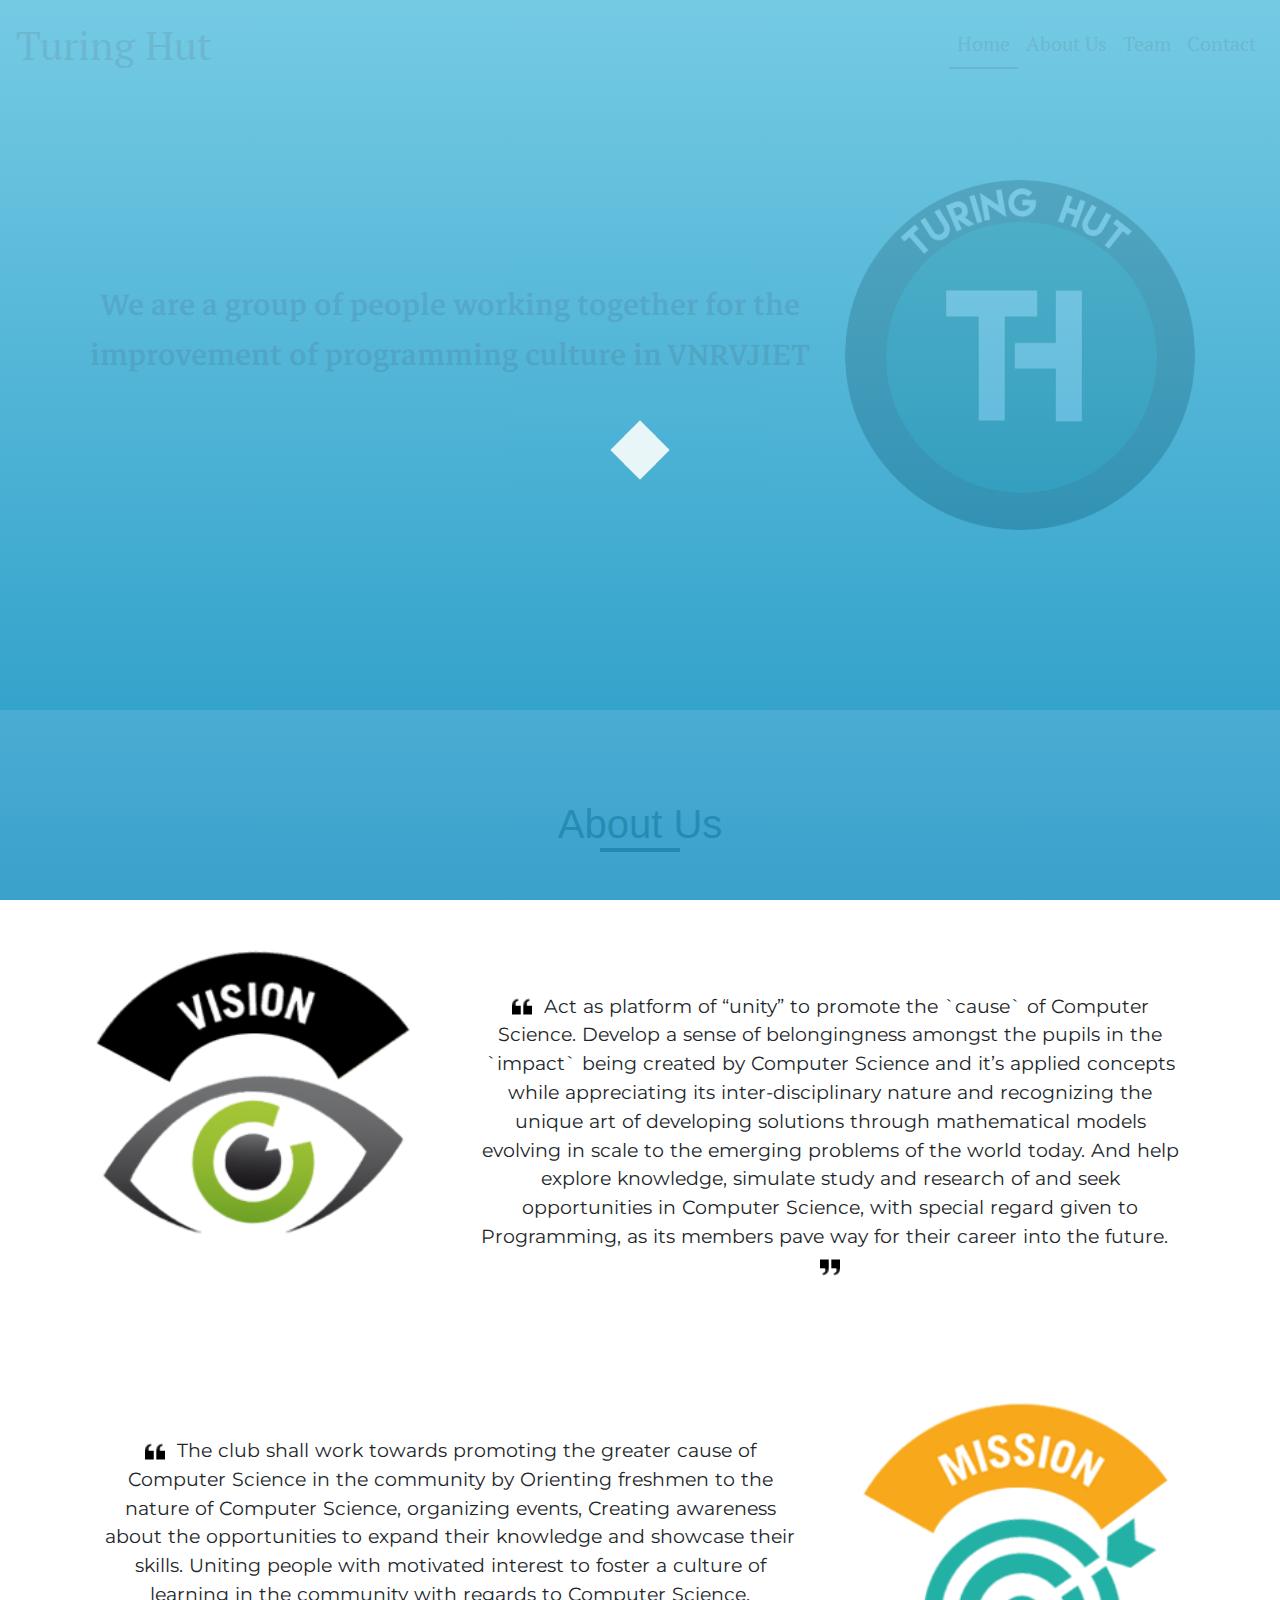
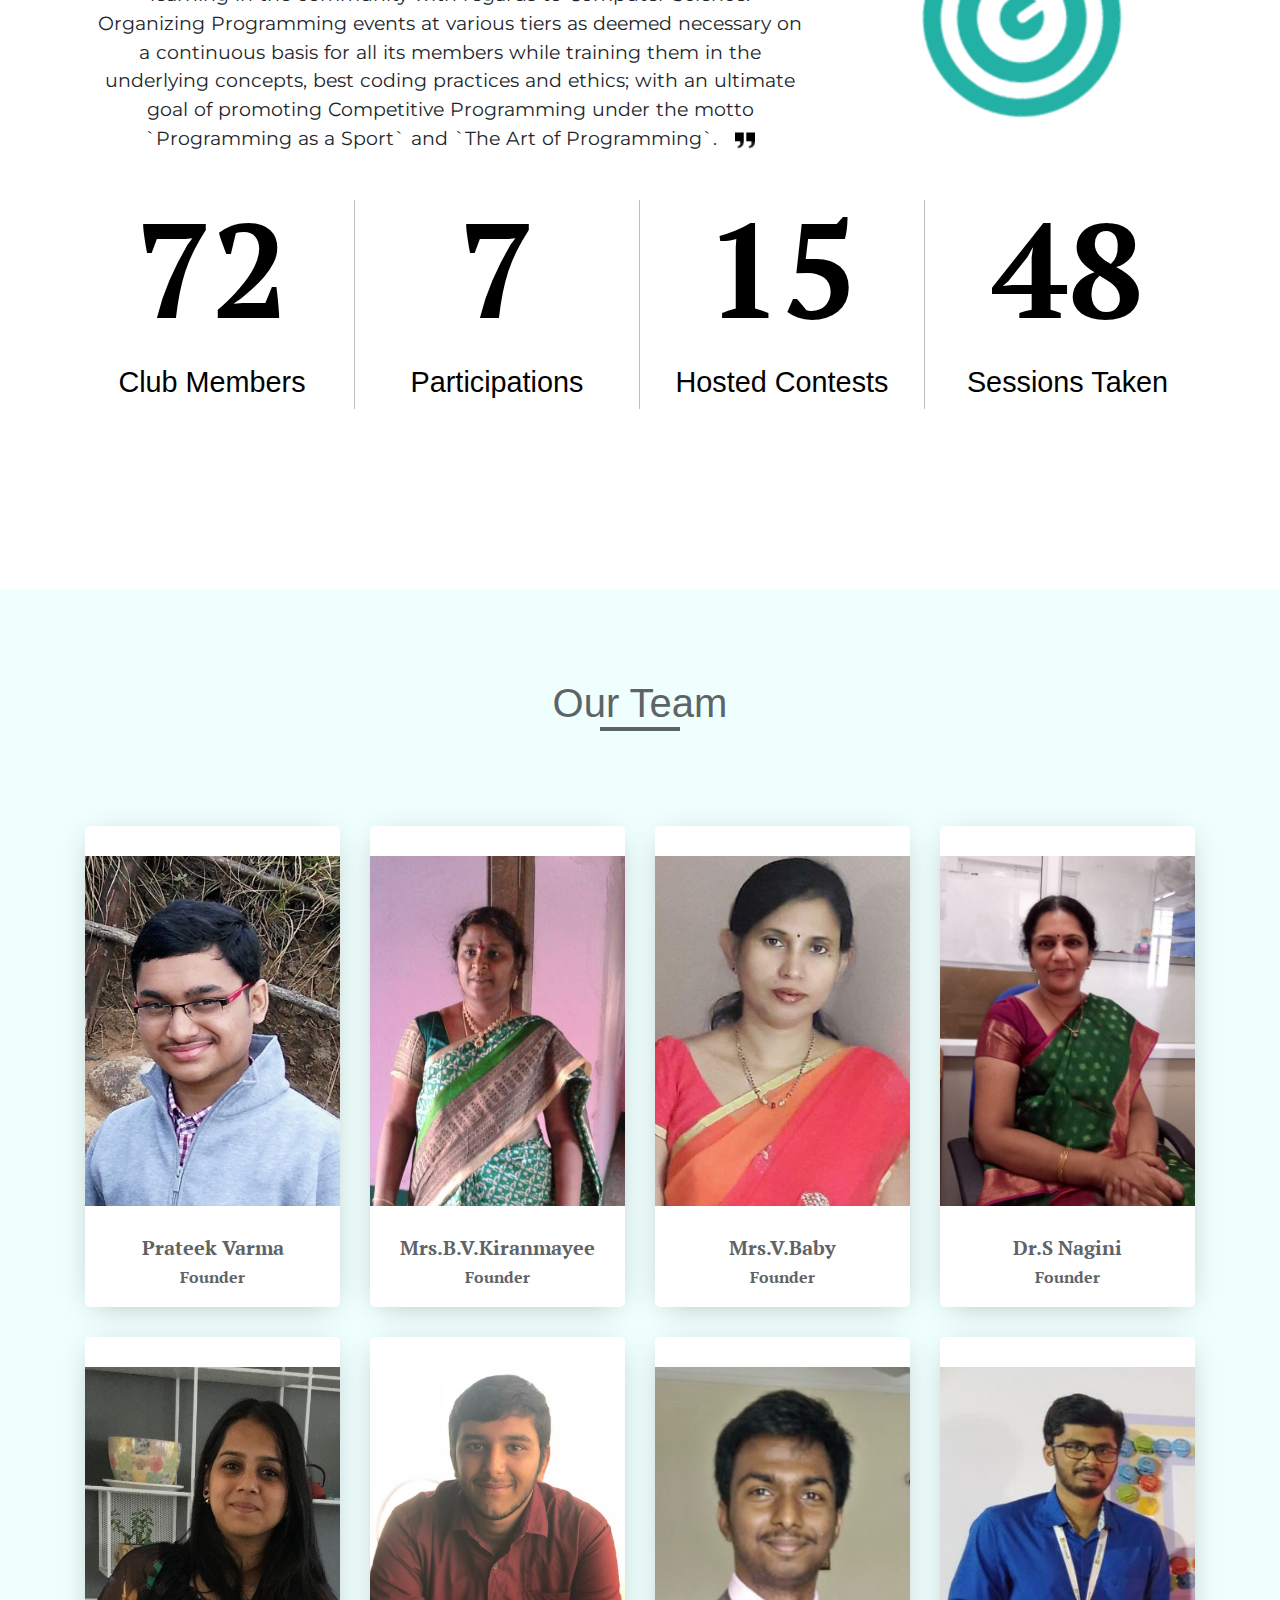
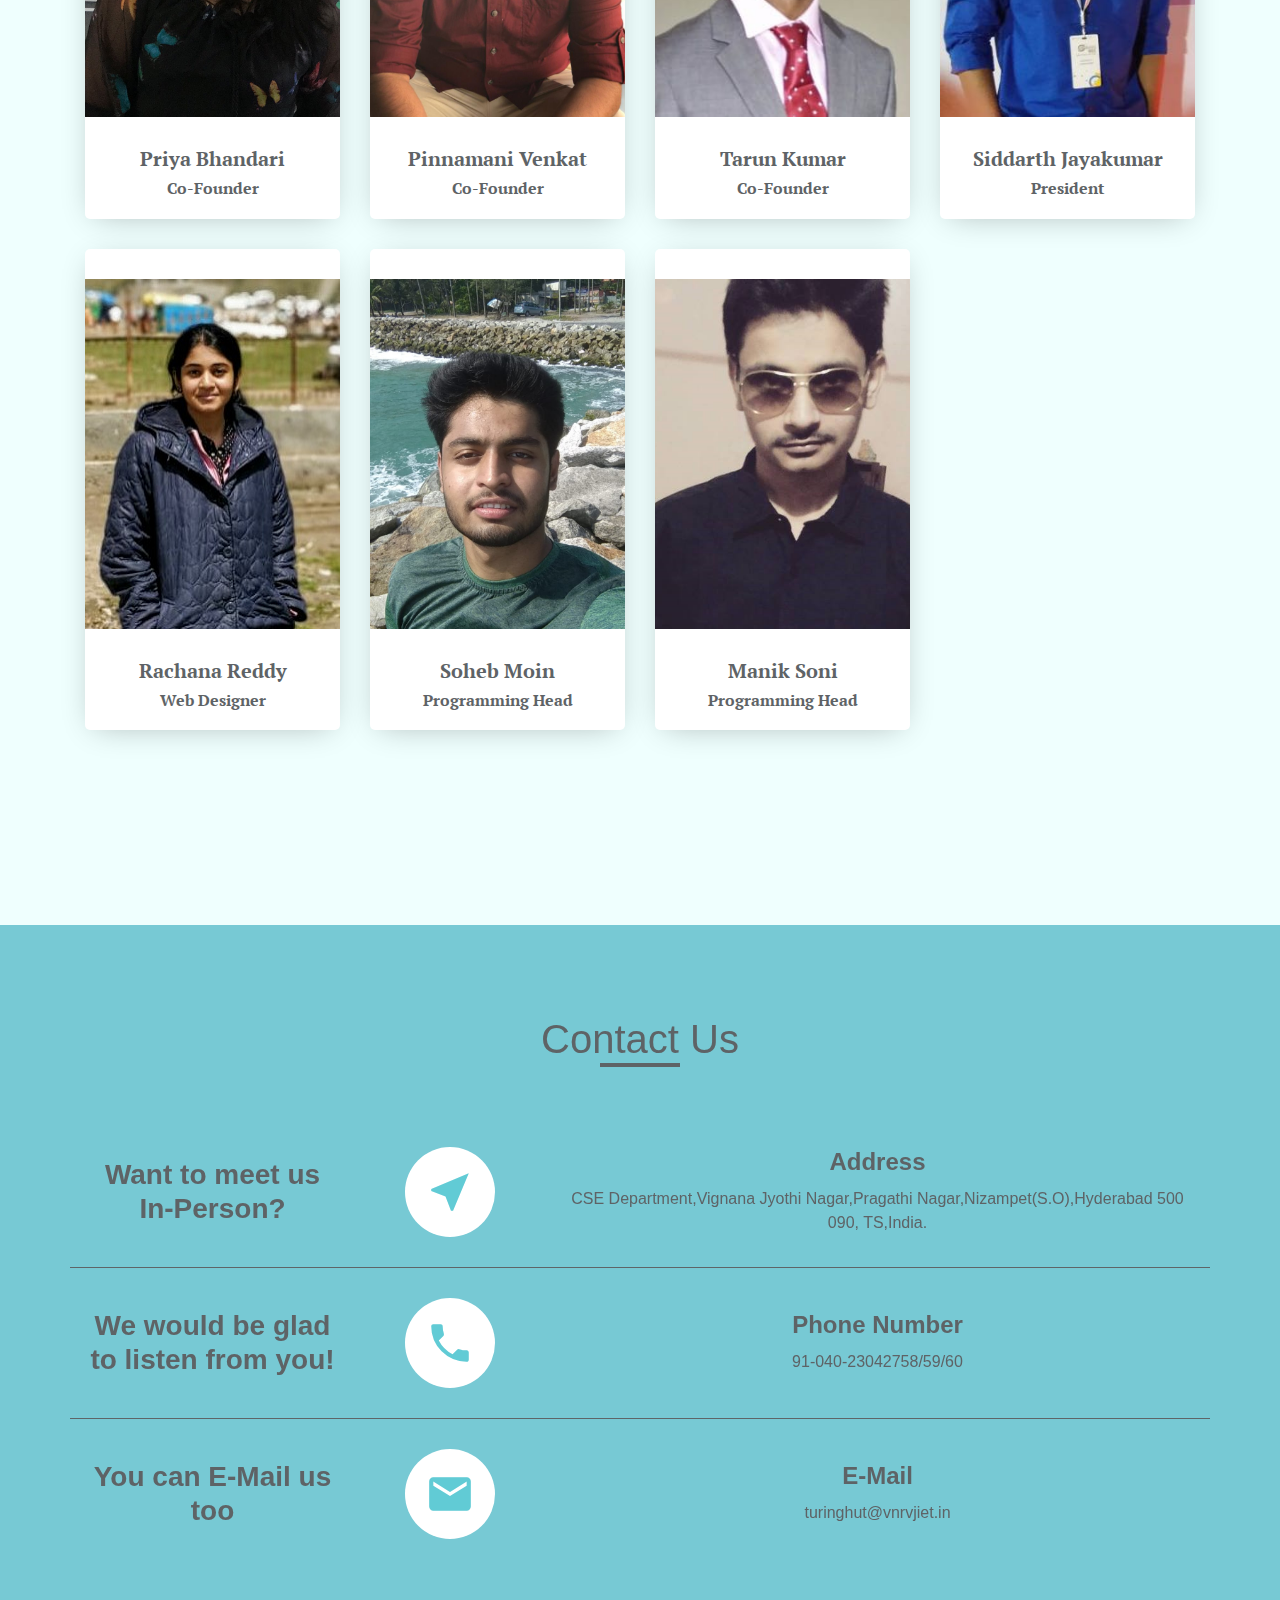
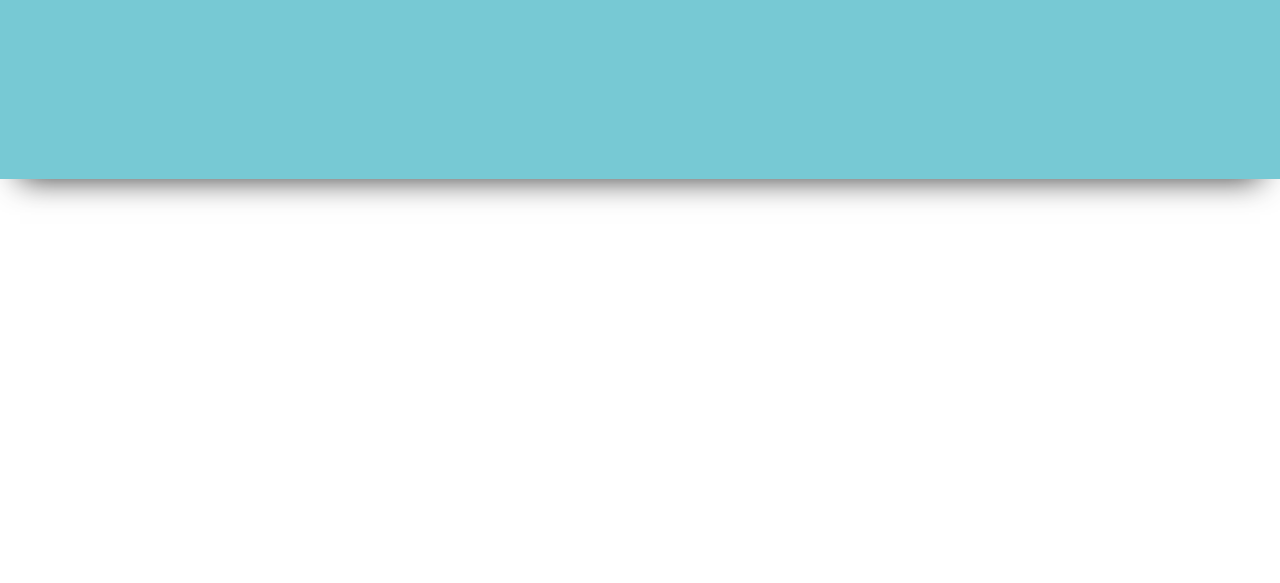
<file: index.html>
<!DOCTYPE html>
<html lang="en" dir="ltr">

<head>
    <link rel="apple-touch-icon" sizes="57x57" href="images/apple-icon-57x57.png">
    <link rel="apple-touch-icon" sizes="60x60" href="images/apple-icon-60x60.png">
    <link rel="apple-touch-icon" sizes="72x72" href="images/apple-icon-72x72.png">
    <link rel="apple-touch-icon" sizes="76x76" href="images/apple-icon-76x76.png">
    <link rel="apple-touch-icon" sizes="114x114" href="images/apple-icon-114x114.png">
    <link rel="apple-touch-icon" sizes="120x120" href="images/apple-icon-120x120.png">
    <link rel="apple-touch-icon" sizes="144x144" href="images/apple-icon-144x144.png">
    <link rel="apple-touch-icon" sizes="152x152" href="images/apple-icon-152x152.png">
    <link rel="apple-touch-icon" sizes="180x180" href="images/apple-icon-180x180.png">
    <link rel="icon" type="image/png" sizes="192x192" href="images/android-icon-192x192.png">
    <link rel="icon" type="image/png" sizes="32x32" href="images/favicon-32x32.png">
    <link rel="icon" type="image/png" sizes="96x96" href="images/favicon-96x96.png">
    <link rel="icon" type="image/png" sizes="16x16" href="images/favicon-16x16.png">
    <link rel="manifest" href="images/manifest.json">
    <meta name="msapplication-TileColor" content="#ffffff">
    <meta name="msapplication-TileImage" content="images/ms-icon-144x144.png">
    <meta name="theme-color" content="#ffffff">

    <meta name="viewport" content="width=device-width, initial-scale=1.0">

    <title>Turing Hut</title>
    <link href="https://fonts.googleapis.com/css?family=Montserrat" rel="stylesheet">
    <link rel="stylesheet" href="css/bootstrap.min.css">
    <link rel="stylesheet" href="css/hamburger.css">

    <link rel="stylesheet" href="css/main.css">

    <link rel="stylesheet" href="https://fonts.googleapis.com/icon?family=Material+Icons">
</head>

<body id="page-top" data-spy="scroll" data-target=".navbar">

    <div class="preloader">
        <div class="sk-folding-cube">
            <div class="sk-cube1 sk-cube"></div>
            <div class="sk-cube2 sk-cube"></div>
            <div class="sk-cube4 sk-cube"></div>
            <div class="sk-cube3 sk-cube"></div>
        </div>
    </div>

    <div class="popup-overlay text-v-center text-center" onclick="closeOverlay(event)">
        <div id="overlay-content-row" class="row">
            <div class="col-lg-4 col-sm-2 col-1">

            </div>
            <div class="contact-overlay-content col-lg-4 col-sm-8 col-10 card" onclick="return false;">
                <h3 id="contact-overlay-heading" class="text-center underline underline-black"></h3>
                <div class="row">
                    <div class="col-10">
                        <h5 id="contact-overlay-contact"></h5>
                    </div>
                    <div class="col-2">
                        <a id="copyIcon" href="#" onclick="copyToClipBoard()">
                            <i class="material-icons">content_copy</i>
                        </a>
                    </div>
                </div>
                <div style="margin-top:20px;" class="row">
                    <div class="col-12">
                        <button class="btn btn-black mdc-button" onclick="closeOverlay(event)">Close</button>
                    </div>
                </div>
            </div>
            <div class="col-lg-4 col-sm-3 col-1">

            </div>
        </div>
    </div>

    <div id="snackbar">Copied to clipboard</div>

    <div class="navbar navbar-expand-md non-affix fixed-top">

        <a class="navbar-brand" href="#page-top">
            <h1 style="margin:0;" class="">Turing Hut</h1>
        </a>

        <a id="hamburger" class="navbar-toggler" data-toggle="collapse" data-target="#collapsibleNavbar">
            <span></span>
            <span></span>
            <span></span>
            <span></span>
            <span></span>
            <span></span>
        </a>

        <div data-aos="zoom-in" class="collapse navbar-collapse justify-content-end" id="collapsibleNavbar">
            <ul class="navbar-nav ml-auto">
                <li class="nav-item">
                    <a class="nav-link" href="#home">Home</a>
                </li>
                <li class="nav-item">
                    <a class="nav-link " href="#aboutus">About Us</a>
                </li>
                <li class="nav-item">
                    <a class="nav-link" href="#team">Team</a>
                </li>
                <li class="nav-item">
                    <a class="nav-link" href="#contact">Contact</a>
                </li>
            </ul>
        </div>

    </div>

    <section id="home" class="v-center">
        <div class="container">
            <div class="row">
                <div class="col-md-8 text-center v-center">
                    <h2 style="font-size: 42px;" class="markazi-font">We are a group of people working together for the improvement of programming culture in VNRVJIET</h2>
                </div>
                <div class="col-md-4">

                    <img style="height: 100%; width: 100%; object-fit: contain" class="lazy" src="images/th_logo.png">

                </div>
            </div>
        </div>
    </section>

    <section style="width: 100%;  background: white;  padding-top: 30px;" id="aboutus">
        <div class="container">
            <div class="row">
                <div class="text-center col-12">
                    <h2 class="section-heading">About Us</h2>
                    <div class="text-center line-shape"></div>
                </div>
            </div>
            <div class="row" style="margin-bottom: 50px;">
                <img style="height: 100%; width: 100%; object-fit: contain; margin-bottom: 30px;" class="col-md-4 lazy" src="images/vision.png">
                <div class="col-md-8 v-center">
                    <div class="AUcontent"><img src="images/left-quote.png" height="20px" ; width="20px" ;> &nbsp;Act as platform of “unity” to promote the `cause` of Computer Science. Develop a sense of belongingness amongst the pupils in the `impact` being created by Computer
                        Science and it’s applied concepts while appreciating its inter-disciplinary nature and recognizing the unique art of developing solutions through mathematical models evolving in scale to the emerging problems of the world today.
                        And help explore knowledge, simulate study and research of and seek opportunities in Computer Science, with special regard given to Programming, as its members pave way for their career into the future. &nbsp; <img src="images/right-quote.png"
                            height="20" ; width="20" ;></div>
                </div>
            </div>

            <div class="row" style="display: flex; flex-direction: row-reverse;">
                <img style="height: 100%;  width: 100%; object-fit: contain; margin-bottom: 30px;" class="col-md-4 lazy" src="images/mission.png">
                <div class="col-md-8 v-center">
                    <div class="AUcontent"><img src="images/left-quote.png" height="20px" ; width="20px" ;> &nbsp;The club shall work towards promoting the greater cause of Computer Science in the community by Orienting freshmen to the nature of Computer Science, organizing
                        events, Creating awareness about the opportunities to expand their knowledge and showcase their skills. Uniting people with motivated interest to foster a culture of learning in the community with regards to Computer Science. Organizing
                        Programming events at various tiers as deemed necessary on a continuous basis for all its members while training them in the underlying concepts, best coding practices and ethics; with an ultimate goal of promoting Competitive
                        Programming under the motto `Programming as a Sport` and `The Art of Programming`. &nbsp; <img src="images/right-quote.png" height="20" ; width="20" ;></div>
                </div>
            </div>

            <div class="row stats">
                <div class="col-12 col-md-6 col-lg-3 text-center stats_col">
                    <div class="stats_count">72</div>
                    <h5>Club Members</h5>
                </div>
                <div class="col-12 col-md-6 col-lg-3 text-center stats_col">
                    <div class="stats_count">7</div>
                    <h5>Participations</h5>
                </div>
                <div class="col-12 col-md-6 col-lg-3 text-center stats_col">
                    <div class="stats_count">15</div>
                    <h5>Hosted Contests</h5>
                </div>
                <div class="col-12 col-md-6 col-lg-3 text-center stats_col">
                    <div class="stats_count">48</div>
                    <h5>Sessions Taken</h5>
                </div>
            </div>
        </div>
    </section>

    <section style="width: 100%;" id="team">
        <div class="container">
            <div class="row">
                <div class="text-center col-12">
                    <h2 class="section-heading">Our Team</h2>
                    <div class="text-center line-shape"></div>
                </div>
            </div>

            <div class="row">
                <div class="col-xs-12 col-sm-6 col-lg-3">
                    <div class="photo-section-padding">
                        <div class="single-photo">
                            <img class="lazy" src="images/prateek.jpeg" alt="">
                        </div>
                        <h5 class="pt-font">Prateek Varma</h5>
                        <h6>Founder</h6>
                        <ul class="social-menu">
                            <li>
                                <!-- <a href="#">
                                    <i class="material-icons">email</i>
                                </a> -->
                            </li>
                        </ul>
                    </div>
                </div>
                <div class="col-xs-12 col-sm-6 col-lg-3">
                    <div class="photo-section-padding">
                        <div class="single-photo">
                            <img class="lazy" src="images/bvkmaam.jpeg" alt="">
                        </div>
                        <h5 class="pt-font">Mrs.B.V.Kiranmayee</h5>
                        <h6>Founder</h6>
                        <ul class="social-menu">
                            <li>
                                <a href="#" onclick="showContactPopUp('kiranmayee_bv@vnrvjiet.in',1); event.preventDefault();" target="_top">
                                    <i class="material-icons">email</i>
                                </a>
                            </li>
                        </ul>
                    </div>
                </div>
                <div class="col-xs-12 col-sm-6 col-lg-3">
                    <div class="photo-section-padding">
                        <div class="single-photo">
                            <img class="lazy" src="images/babymaam.jpeg" alt="">
                        </div>
                        <h5 class="pt-font">Mrs.V.Baby</h5>
                        <h6>Founder</h6>
                        <ul class="social-menu">
                            <li>
                                <a href="#" onclick="showContactPopUp('baby_v@vnrvjiet.in',1); event.preventDefault();" target="_top">
                                    <i class="material-icons">email</i>
                                </a>
                            </li>
                        </ul>
                    </div>
                </div>
                <div class="col-xs-12 col-sm-6 col-lg-3">
                    <div class="photo-section-padding">
                        <div class="single-photo">
                            <img class="lazy" src="images/naginimaam.jpeg" alt="">
                        </div>
                        <h5 class="pt-font">Dr.S Nagini</h5>
                        <h6>Founder</h6>
                        <ul class="social-menu">
                            <li>
                                <a href="#" onclick="showContactPopUp('nagini_s@vnrvjiet.in',1); event.preventDefault();" target="_top">
                                    <i class="material-icons">email</i>
                                </a>
                            </li>
                        </ul>
                    </div>
                </div>
            </div>



            <!-- Co-Founders -->
            <div class="row text-center">
                <div class="col-xs-12 col-sm-6 col-lg-3">
                    <div class="photo-section-padding">
                        <div class="single-photo">
                            <img class="lazy" src="images/priya_bhandari.jpeg" alt="">
                        </div>
                        <h5 class="pt-font">Priya Bhandari</h5>
                        <h6>Co-Founder</h6>
                        <ul class="social-menu">
                            <li>
                                <a href="#" onclick="showContactPopUp('priyab724@gmail.com',1); event.preventDefault();" target="_top">
                                    <i class="material-icons">email</i>
                                </a>
                            </li>
                        </ul>
                    </div>
                </div>
                <div class="col-xs-12 col-sm-6 col-lg-3">
                    <div class="photo-section-padding">
                        <div class="single-photo">
                            <img class="lazy" src="images/venkat.jpg" alt="">
                        </div>
                        <h5 class="pt-font">Pinnamani Venkat</h5>
                        <h6>Co-Founder</h6>
                        <ul class="social-menu">
                            <li>
                                <a href="#" onclick="showContactPopUp('pinnamanivenkat@gmail.com',1); event.preventDefault();" target="_top">
                                    <i class="material-icons">email</i>
                                </a>
                            </li>
                            <li>
                                <a href="#" onclick="showContactPopUp('+919618551187',2); event.preventDefault();" target="_top">
                                    <i class="material-icons">perm_phone_msg</i>
                                </a>
                            </li>
                        </ul>
                    </div>
                </div>
                <div class="col-xs-12 col-sm-6 col-lg-3">
                    <div class="photo-section-padding">
                        <div class="single-photo">
                            <img class="lazy" src="images/tarun1.jpg" alt="">
                        </div>
                        <h5 class="pt-font">Tarun Kumar</h5>
                        <h6>Co-Founder</h6>
                        <ul class="social-menu">
                            <li>
                                <a href="#" onclick="showContactPopUp('1998tarun@gmail.com',1); event.preventDefault();" target="_top">
                                    <i class="material-icons">email</i>
                                </a>
                            </li>
                            <li>
                                <a href="#" onclick="showContactPopUp('+919000601770',2); event.preventDefault();" target="_top">
                                    <i class="material-icons">perm_phone_msg</i>
                                </a>
                            </li>
                        </ul>
                    </div>
                </div>
                <div class="col-xs-12 col-sm-6 col-lg-3">
                    <div class="photo-section-padding">
                        <div class="single-photo">
                            <img class="lazy" src="images/siddarth.jpeg" alt="">
                        </div>
                        <h5 class="pt-font">Siddarth Jayakumar</h5>
                        <h6>President</h6>
                        <ul class="social-menu">
                            <li>
                                <a href="#" onclick="showContactPopUp('siddarth.jayakumar@yahoo.com',1); event.preventDefault();" target="_top">
                                    <i class="material-icons">email</i>
                                </a>
                            </li>
                            <li>
                                <a href="#" onclick="showContactPopUp('+919703936630',2); event.preventDefault();" target="_top">
                                    <i class="material-icons">perm_phone_msg</i>
                                </a>
                            </li>
                        </ul>
                    </div>
                </div>
            </div>

            <div class="row text-center">
                <div class="col-xs-12 col-sm-6 col-lg-3">
                    <div class="photo-section-padding">
                        <div class="single-photo">
                            <img class="lazy" src="images/rachana.jpeg" alt="">
                        </div>
                        <h5 class="pt-font">Rachana Reddy</h5>
                        <h6>Web Designer</h6>
                        <ul class="social-menu">
                            <li>
                                <a href="#" onclick="showContactPopUp('bh.rachana11@gmail.com',1); event.preventDefault();" target="_top">
                                    <i class="material-icons">email</i>
                                </a>
                            </li>
                            <li>
                                <a href="#" onclick="showContactPopUp('+918790045599',2); event.preventDefault();" target="_top">
                                    <i class="material-icons">perm_phone_msg</i>
                                </a>
                            </li>
                        </ul>
                    </div>
                </div>
                <div class="col-xs-12 col-sm-6 col-lg-3">
                    <div class="photo-section-padding">
                        <div class="single-photo">
                            <img class="lazy" src="images/shoeb.jpeg" alt="">
                        </div>
                        <h5 class="pt-font">Soheb Moin</h5>
                        <h6>Programming Head</h6>
                        <ul class="social-menu">
                            <li>
                                <a href="#" onclick="showContactPopUp('moinsoheb02@gmail.com',1); event.preventDefault();" target="_top">
                                    <i class="material-icons">email</i>
                                </a>
                            </li>
                            <li>
                                <a href="#" onclick="showContactPopUp('+919701795383',2); event.preventDefault();" target="_top">
                                    <i class="material-icons">perm_phone_msg</i>
                                </a>
                            </li>
                        </ul>
                    </div>
                </div>
                <div class="col-xs-12 col-sm-6 col-lg-3">
                    <div class="photo-section-padding">
                        <div class="single-photo">
                            <img class="lazy" src="images/manik.jpg" alt="">
                        </div>
                        <h5 class="pt-font">Manik Soni</h5>
                        <h6>Programming Head</h6>
                        <ul class="social-menu">
                            <li>
                                <a href="#" onclick="showContactPopUp('maniksoni653@gmail.com',1); event.preventDefault();" target="_top">
                                    <i class="material-icons">email</i>
                                </a>
                            </li>
                            <li>
                                <a href="#" onclick="showContactPopUp('+919177190075',2); event.preventDefault();" target="_top">
                                    <i class="material-icons">perm_phone_msg</i>
                                </a>
                            </li>
                        </ul>
                    </div>
                </div>
                <div class="col-lg-3">

                </div>
            </div>
        </div>
    </section>

    <section style="width: 100%; background:rgba(119,201,212, 1); color:white" id="contact">
        <div class="container">
            <div class="row">
                <div class="text-center col-12">
                    <h2 class="section-heading">Contact Us</h2>
                    <div class="text-center line-shape"></div>
                </div>
            </div>
            <div class="contactus-row row">
                <div class="col-md-3 text-v-center text-center">
                    <h3>Want to meet us In-Person?</h3>
                </div>
                <div class="col-md-2 text-v-center text-center">
                    <a href="javascript:void(0);"><i class="material-icons contactus-address">near_me</i></a>
                </div>
                <div class="col-md-7 text-v-center text-center">
                    <h4>Address</h4>
                    <p>CSE Department,Vignana Jyothi Nagar,Pragathi Nagar,Nizampet(S.O),Hyderabad 500 090, TS,India.</p>
                </div>
            </div>
            <div class="contactus-row row">
                <div class="col-md-3 text-v-center text-center">
                    <h3>We would be glad to listen from you!</h3>
                </div>
                <div class="col-md-2 text-v-center text-center">
                    <a href="javascript:void(0);"><i class="material-icons contactus-address">phone</i></a>
                </div>
                <div class="col-md-7 text-v-center text-center">
                        <h4>Phone Number</h4>
                        <p>91-040-23042758/59/60</p>
                </div>
            </div>
            <div class="contactus-row row">
                <div class="col-md-3 text-v-center text-center">
                    <h3>You can E-Mail us too</h3>
                </div>
                <div class="col-md-2 text-v-center text-center">
                    <a href="javascript:void(0);"><i class="material-icons contactus-address">email</i></a>
                </div>
                <div class="col-md-7 text-v-center text-center">
                    <h4>E-Mail</h4>
                    <p>turinghut@vnrvjiet.in</p>
                </div>
            </div>
        </div>
    </section>

    <footer class="container-fluid text-center page-footer font-small mdb-color lighten-3 pt-4 mt-4" id="footer">
        <div class="row">
            <div class="col-12">
                <iframe src="https://www.google.com/maps/embed?pb=!1m18!1m12!1m3!1d951.0921901706622!2d78.3842943880674!3d17.53762127801508!2m3!1f0!2f0!3f0!3m2!1i1024!2i768!4f13.1!3m3!1m2!1s0x3bcb8e0aaf93a48b%3A0xd614e09fb5ec1d4a!2sPatrons+Bhavan!5e0!3m2!1sen!2sin!4v1531936524603"
                    width="100%" height="300" frameborder="0" style="border:0" allowfullscreen></iframe>
            </div>
        </div>
        <div style="background: rgba(119,201,212, 1); margin-right: 0px; color: #5e6366;" class="row">
            <div style="padding-top: 20px; padding-bottom: 20px;" class="col-12">
                <h3 style="margin:0!important;padding: 0!important;color: #5e6366;">Developed by Turing Hut</h3>
            </div>
        </div>
    </footer>

    <script src="js/jquery.min.js"></script>
    <script src="js/bootstrap.min.js"></script>
    <script src="js/lazyload.js"></script>
    <script>
        new LazyLoad({
            elements_selector: ".lazy"
        });
    </script>
    <script src="js/footer-reveal.min.js"></script>
    <script src="js/waypoint.js"></script>
    <script src="js/main.js"></script>
</body>
</html>
</file>
<file: css/hamburger.css>
#hamburger {
  width: 60px;
  height: 45px;
  position: relative;
  -webkit-transform: rotate(0deg);
  -moz-transform: rotate(0deg);
  -o-transform: rotate(0deg);
  transform: rotate(0deg);
  -webkit-transition: .5s ease-in-out;
  -moz-transition: .5s ease-in-out;
  -o-transition: .5s ease-in-out;
  transition: .5s ease-in-out;
  cursor: pointer;
}

#hamburger span {
  display: block;
  position: absolute;
  height: 9px;
  width: 51%;
  background: white;
  opacity: 1;
  -webkit-transform: rotate(0deg);
  -moz-transform: rotate(0deg);
  -o-transform: rotate(0deg);
  transform: rotate(0deg);
  -webkit-transition: .25s ease-in-out;
  -moz-transition: .25s ease-in-out;
  -o-transition: .25s ease-in-out;
  transition: .25s ease-in-out;
}

#hamburger span:nth-child(even) {
  left: 50%;
  border-radius: 0 9px 9px 0;
}

#hamburger span:nth-child(odd) {
  left:0px;
  border-radius: 9px 0 0 9px;
}

#hamburger span:nth-child(1), #hamburger span:nth-child(2) {
  top: 0px;
}

#hamburger span:nth-child(3), #hamburger span:nth-child(4) {
  top: 18px;
}

#hamburger span:nth-child(5), #hamburger span:nth-child(6) {
  top: 36px;
}

#hamburger.open span:nth-child(1),#hamburger.open span:nth-child(6) {
  -webkit-transform: rotate(45deg);
  -moz-transform: rotate(45deg);
  -o-transform: rotate(45deg);
  transform: rotate(45deg);
}

#hamburger.open span:nth-child(2),#hamburger.open span:nth-child(5) {
  -webkit-transform: rotate(-45deg);
  -moz-transform: rotate(-45deg);
  -o-transform: rotate(-45deg);
  transform: rotate(-45deg);
}

#hamburger.open span:nth-child(1) {
  left: 5px;
  top: 7px;
}

#hamburger.open span:nth-child(2) {
  left: calc(50% - 5px);
  top: 7px;
}

#hamburger.open span:nth-child(3) {
  left: -50%;
  opacity: 0;
}

#hamburger.open span:nth-child(4) {
  left: 100%;
  opacity: 0;
}

#hamburger.open span:nth-child(5) {
  left: 5px;
  top: 29px;
}

#hamburger.open span:nth-child(6) {
  left: calc(50% - 5px);
  top: 29px;
}
</file>
<file: css/main.css>
@import url('https://fonts.googleapis.com/css?family=Markazi+Text:600|PT+Serif');
.markazi-font {
    font-family: 'Markazi Text', serif;
}

.nav-link {
    font-family: 'PT Serif', serif;
    position: relative;
    display: inline-block;
    font-size: 20px!important;
    color: #5e6366;
}

.nav-link:hover {
    color: #5e6366;
}

.section-heading {
    margin-bottom: 0 !important;
}

.preloader {
    overflow-y: hidden !important;
}

.pt-font {
    font-family: 'PT Serif', serif;
}

a, h1, h2, h3, h4, h5, h6, p {
    color: #5e6366;
    text-decoration: none;
    user-select: none;
}


.AUcontent {
    font-size: 120%;
    font-family: 'Montserrat', sans-serif;
    display: block;
    text-align: center;
    margin: 0 10px;
    word-spacing: 1px;
}
h1 {
    color: #5e6366;
}

h2 {
    font-size: 40px;
    margin-bottom: 50px;
    text-align: center;
    color: #5e6366;
}

#home, .navbar {
/*        background: rgba(159,237,215, 1);*/
    background: rgba(119, 201, 212, 1);
/*    background: #36D1DC;  */
/*
background: -webkit-linear-gradient(to left, #5B86E5, #36D1DC);
background: linear-gradient(to left, #6e7ce9, #36d1dC);
*/
}

.fixed-top {
    -webkit-transition: all 0.2s ease;
    -moz-transition: all 0.2s ease;
    -o-transition: all 0.2s ease;
    transition: all 0.2s ease;
}

.text-bold {
    font-weight: bold !important;
}

.fit {
    object-fit: scale-down !important;
}

.navbar-brand {
    font-family: 'PT Serif', serif;
}

.navbar-brand:hover {
    color: white;
}

.jumbotron {
    background: white;
}

.underline {
    border-bottom: white 2px solid;
    padding-bottom: 5px;
    margin-bottom: 25px !important;
}

.underline-black {
    border-color: #6c757d !important;
}

.contact-overlay-content {
    margin-bottom: 0;
}
::-webkit-scrollbar {
    width: 10px;
}

::-webkit-scrollbar-track {
    border-radius: 10px;
}

::-webkit-scrollbar-thumb {
    background: #5E6366;
    border-radius: 10px;
}

::-webkit-scrollbar-thumb:hover {
    background: #212121;
}

#snackbar {
    display: none;
    background-color: #fff;
    color: #000;
    border-radius: 2px;
    font-weight: bold;
    padding: 20px;
    position: fixed;
    z-index: 10000;
    left: 30px;
    bottom: 30px;
    font-size: 17px;
}

#snackbar.show {
    display: block;
    -webkit-animation: fadein 0.5s, fadeout 0.5s 2.5s;
    animation: fadein 0.5s, fadeout 0.5s 2.5s;
}

@-webkit-keyframes fadein {
    from {
        bottom: 0;
        opacity: 0;
    }
    to {
        bottom: 30px;
        opacity: 1;
    }
}

@keyframes fadein {
    from {
        bottom: 0;
        opacity: 0;
    }
    to {
        bottom: 30px;
        opacity: 1;
    }
}

@-webkit-keyframes fadeout {
    from {
        bottom: 30px;
        opacity: 1;
    }
    to {
        bottom: 0;
        opacity: 0;
    }
}

@keyframes fadeout {
    from {
        bottom: 30px;
        opacity: 1;
    }
    to {
        bottom: 0;
        opacity: 0;
    }
}

.v-center {
    display: -webkit-box;
    display: -ms-flexbox;
    display: flex;
    -webkit-box-align: center;
    -ms-flex-align: center;
    align-items: center;
    -ms-flex-line-pack: center;
    align-content: center;
    -ms-flex-wrap: wrap;
    flex-wrap: wrap
}

.affix {
    -webkit-box-shadow: 0px 5px 30px -6px rgba(0, 0, 0, 0.75);
    -moz-box-shadow: 0px 5px 30px -6px rgba(0, 0, 0, 0.75);
    box-shadow: 0px 5px 30px -6px rgba(0, 0, 0, 0.75);
}

.text-white {
    color: white;
}

.nav-link:after {
    content: '';
    position: absolute;
    bottom: -2px;
    left: 0;
    width: 0%;
    border-bottom: 2.5px solid #5e6366;
    transition: 0.4s;
}

.nav-link:hover:after {
    width: 100%;
}

.active {
    border-bottom: 2px solid #5e6366;
}

.popup-overlay {
    color: #222;
    position: fixed;
    top: 0px;
    left: 0px;
    width: 100%;
    height: 100%;
    display: table;
    z-index: 5000;
    background: rgba(0,0,0,0.5);
}

.mdc-button {
    word-spacing: 2px;
    color: #222222;
    letter-spacing: 1px;
    font-weight: bold;
    float: right;
    text-transform: uppercase;
    border-radius: 5px;
    padding: 10px;
}

.card {
    background: white;
    border-radius: 5px;
    padding-top: 60px;
    padding-right: 20px;
    padding-left: 20px;
    padding-bottom: 20px;
}

.preloader {
    position: fixed;
    top: 0;
    left: 0;
    width: 100%;
    height: 100%;
    background: #75cbe7;
    background: -webkit-gradient(linear, left top, left bottom, from(#75cbe7), to(#138fc2));
    background: linear-gradient(to bottom, #75cbe7 0%, #138fc2 100%);
    filter: progid:DXImageTransform.Microsoft.gradient( startColorstr='#75cbe7', endColorstr='#138fc2', GradientType=0);
    z-index: 99999999999;
}

.sk-folding-cube {
    margin: 20px auto;
    width: 40px;
    height: 40px;
    position: absolute;
    top: 50%;
    left: 50%;
    margin-top: -20px;
    margin-left: -20px;
    -webkit-transform: rotateZ(45deg);
    transform: rotateZ(45deg);
}

.sk-folding-cube .sk-cube {
    float: left;
    width: 50%;
    height: 50%;
    position: relative;
    -webkit-transform: scale(1.1);
    transform: scale(1.1);
}

.sk-folding-cube .sk-cube:before {
    content: '';
    position: absolute;
    top: 0;
    left: 0;
    width: 100%;
    height: 100%;
    background-color: #ffffff;
    -webkit-animation: sk-foldCubeAngle 2.4s infinite linear both;
    animation: sk-foldCubeAngle 2.4s infinite linear both;
    -webkit-transform-origin: 100% 100%;
    transform-origin: 100% 100%;
}

.sk-folding-cube .sk-cube2 {
    -webkit-transform: scale(1.1) rotateZ(90deg);
    transform: scale(1.1) rotateZ(90deg);
}

.sk-folding-cube .sk-cube3 {
    -webkit-transform: scale(1.1) rotateZ(180deg);
    transform: scale(1.1) rotateZ(180deg);
}

.sk-folding-cube .sk-cube4 {
    -webkit-transform: scale(1.1) rotateZ(270deg);
    transform: scale(1.1) rotateZ(270deg);
}

.sk-folding-cube .sk-cube2:before {
    -webkit-animation-delay: 0.3s;
    animation-delay: 0.3s;
}

.sk-folding-cube .sk-cube3:before {
    -webkit-animation-delay: 0.6s;
    animation-delay: 0.6s;
}

.sk-folding-cube .sk-cube4:before {
    -webkit-animation-delay: 0.9s;
    animation-delay: 0.9s;
}

@-webkit-keyframes sk-foldCubeAngle {
    0%, 10% {
        -webkit-transform: perspective(140px) rotateX(-180deg);
        transform: perspective(140px) rotateX(-180deg);
        opacity: 0;
    }
    25%, 75% {
        -webkit-transform: perspective(140px) rotateX(0deg);
        transform: perspective(140px) rotateX(0deg);
        opacity: 1;
    }
    90%, 100% {
        -webkit-transform: perspective(140px) rotateY(180deg);
        transform: perspective(140px) rotateY(180deg);
        opacity: 0;
    }
}

@keyframes sk-foldCubeAngle {
    0%, 10% {
        -webkit-transform: perspective(140px) rotateX(-180deg);
        transform: perspective(140px) rotateX(-180deg);
        opacity: 0;
    }
    25%, 75% {
        -webkit-transform: perspective(140px) rotateX(0deg);
        transform: perspective(140px) rotateX(0deg);
        opacity: 1;
    }
    90%, 100% {
        -webkit-transform: perspective(140px) rotateY(180deg);
        transform: perspective(140px) rotateY(180deg);
        opacity: 0;
    }
}

#scrolldown {
    background: white;
    margin-top: 40px;
    margin-left: 40%;
    position: absolute;
    font-size: 25px;
    width: 60px;
    padding-top: 15px;
    height: 60px;
    line-height: 40px;
    text-align: center;
    border-radius: 30px;
    animation: bounce 1s ease infinite;
}

#scrolldown a {
    text-decoration: none;
}

#scrolldown:hover a {
    cursor: pointer;
}

.line-shape {
    width: 80px;
    height: 4px;
    background: #5e6366;
    margin-bottom: 80px;
    margin-left: calc(50% - 40px);
}

.line-shape-white {
    width: 80px;
    height: 4px;
    background: white;
    margin-bottom: 80px;
    margin-left: calc(50% - 40px);
}

@keyframes bounce {
    50% {
        transform: translateY(20%);
    }
    100% {
        transform: translateY(0);
    }
}

#team {
    background: #EFFFFE !important;
    background-color: #EFFFFE !important;
}

.photo-section-padding {
    background: white;
    background-color: white;
    border-radius: 5px;
    overflow: hidden;
    margin-bottom: 15px;
    margin-top: 15px;
    text-align: center;
    position: relative;
    -webkit-box-shadow: 0 5px 30px -10px rgba(0, 0, 0, 0.3);
    box-shadow: 0 5px 30px -10px rgba(0, 0, 0, 0.3);
    -webkit-transform: translateY(0);
    transform: translateY(0);
    -webkit-transition: 0.3s;
    transition: 0.3s
}

.single-team:hover {
    -webkit-transform: translateY(-5px);
    transform: translateY(-5px)
}

.single-photo img {
    width: 100%;
    height: 350px;
    margin-top: 30px;
    margin-bottom: 30px;
    -webkit-transform: scale(1);
    object-fit: cover;
    transform: scale(1);
    -webkit-transition: 0.3s;
    transition: 0.3s;
}

.photo-section-padding h5 {
    font-family: 'PT Serif', serif !important;
    font-weight: bold;
}

.photo-section-padding h6 {
    font-family: 'PT Serif', serif !important;
    font-weight: bold;
    margin-bottom: 20px;
}

.photo-section-padding .social-menu {
    -webkit-transition: 0.3s;
    transition: 0.3s;
    position: absolute;
    bottom: -200px;
    left: 0;
    width: 100%;
    padding: 23px 10px;
    background-color: #ffffff;
}

.photo-section-padding:hover {
    -webkit-transform: translateY(-5px);
    transform: translateY(-5px)
}

.photo-section-padding:hover .single-photo img {
    -webkit-transform: scale(1.1);
    transform: scale(1.1);
}

.photo-section-padding:hover .social-menu {
    bottom: 0;
}

.social-menu {
    list-style: none;
    margin-bottom: 0%;
}

.social-menu li {
    display: inline-block;
    margin: 0 3px;
}

.social-menu a {
    display: block;
    width: 50px;
    height: 50px;
    border-radius: 50%;
    padding-top: 25%;
    font-size: 20px;
    text-align: center;
    text-decoration: none;
}

.social-menu a:hover {
    background: rgba(119, 201, 212, 1);
    color: white;
}

#copyIcon {
    display: block;
    text-decoration: none;
}

#copyIcon:hover {
    color: black;
}

.contact-section {
    margin:40px 0;
}
.cont-img {
margin-right: 20px;
}
/*
.contact-section h4, .contact-section img {
    margin-top: 20px;
}
*/

.contact-section h4 {
    font-weight: bold;
}

.text-v-center {
    display: flex;
    justify-content: center;
    align-content: center;
    flex-direction: column;
}

.stats_col {
    position: relative;
    overflow: hidden;
    white-space: nowrap;
    border-right: 1px solid rgba(0, 0, 0, 0.25);
}

.stats_col:last-child {
    border-right: none;
}

.stats_col h5 {
    font-family: "montserrat-semibold", sans-serif;
    margin-top: 1.8rem;
    color: #000000;
    font-size: 1.8rem;
    line-height: 1.333;
    position: relative;
}

.stats_count {
    font-family: 'PT Serif', serif;
    font-weight: bold;
    font-size: 8.4rem;
    line-height: 1;
    color: #000000;
    position: relative;
    overflow: hidden;
    text-overflow: ellipsis;
    white-space: nowrap;
}

.contactus-address {
    background: white;
    color: #61CBD5;
    font-size: 50px!important;
    padding: 20px;
    border-radius: 50%;
}

.contactus-row {
    margin-bottom: 30px;
    border-bottom: 1.5px solid #5E6568;
}

.contactus-row:nth-child(4) {
    border-bottom: 0px;
}

.contactus-row h4 {
    margin-bottom: 10px;
    font-weight: bold;
}

.contactus-row h3 {
    margin-bottom: 0px;
    font-weight: bold;
}

.contactus-row p {
    margin-bottom: 0;
}

.contactus-row>div {
    margin-bottom: 30px;
}


@media only screen and (max-width: 1200px) {
    .stats {
        margin-top: 60px;
    }
    .stats_col:nth-child(2) {
        border-right: none !important;
    }
}

@media only screen and (max-width: 800px) {
    .stats_count {
        font-size: 8rem;
    }
    .stats_col h5 {
        margin-top: 1.2rem;
    }
}

@media only screen and (max-width: 600px) {
    .stats_col {
        margin: 0;
        padding-top: 3rem;
        padding-bottom: 3rem;
        position: relative;
    }
    .stats_col::after {
        content: "";
        display: block;
        height: 1px;
        width: 250px;
        background-color: rgba(0, 0, 0, 0.25);
        position: absolute;
        bottom: 0;
        left: 50%;
        margin-left: -125px;
    }
    .stats_col:last-child::after {
        display: none;
    }
    .stats_col:nth-child(n) {
        border: none;
    }
}

@media only screen and (max-width: 400px) {
    .stats_count {
        font-size: 7.8rem;
    }
}

@media(max-width:700px) {
    .single-photo img {
        width: 100%;
        height: 400px;
    }
}
</file>
